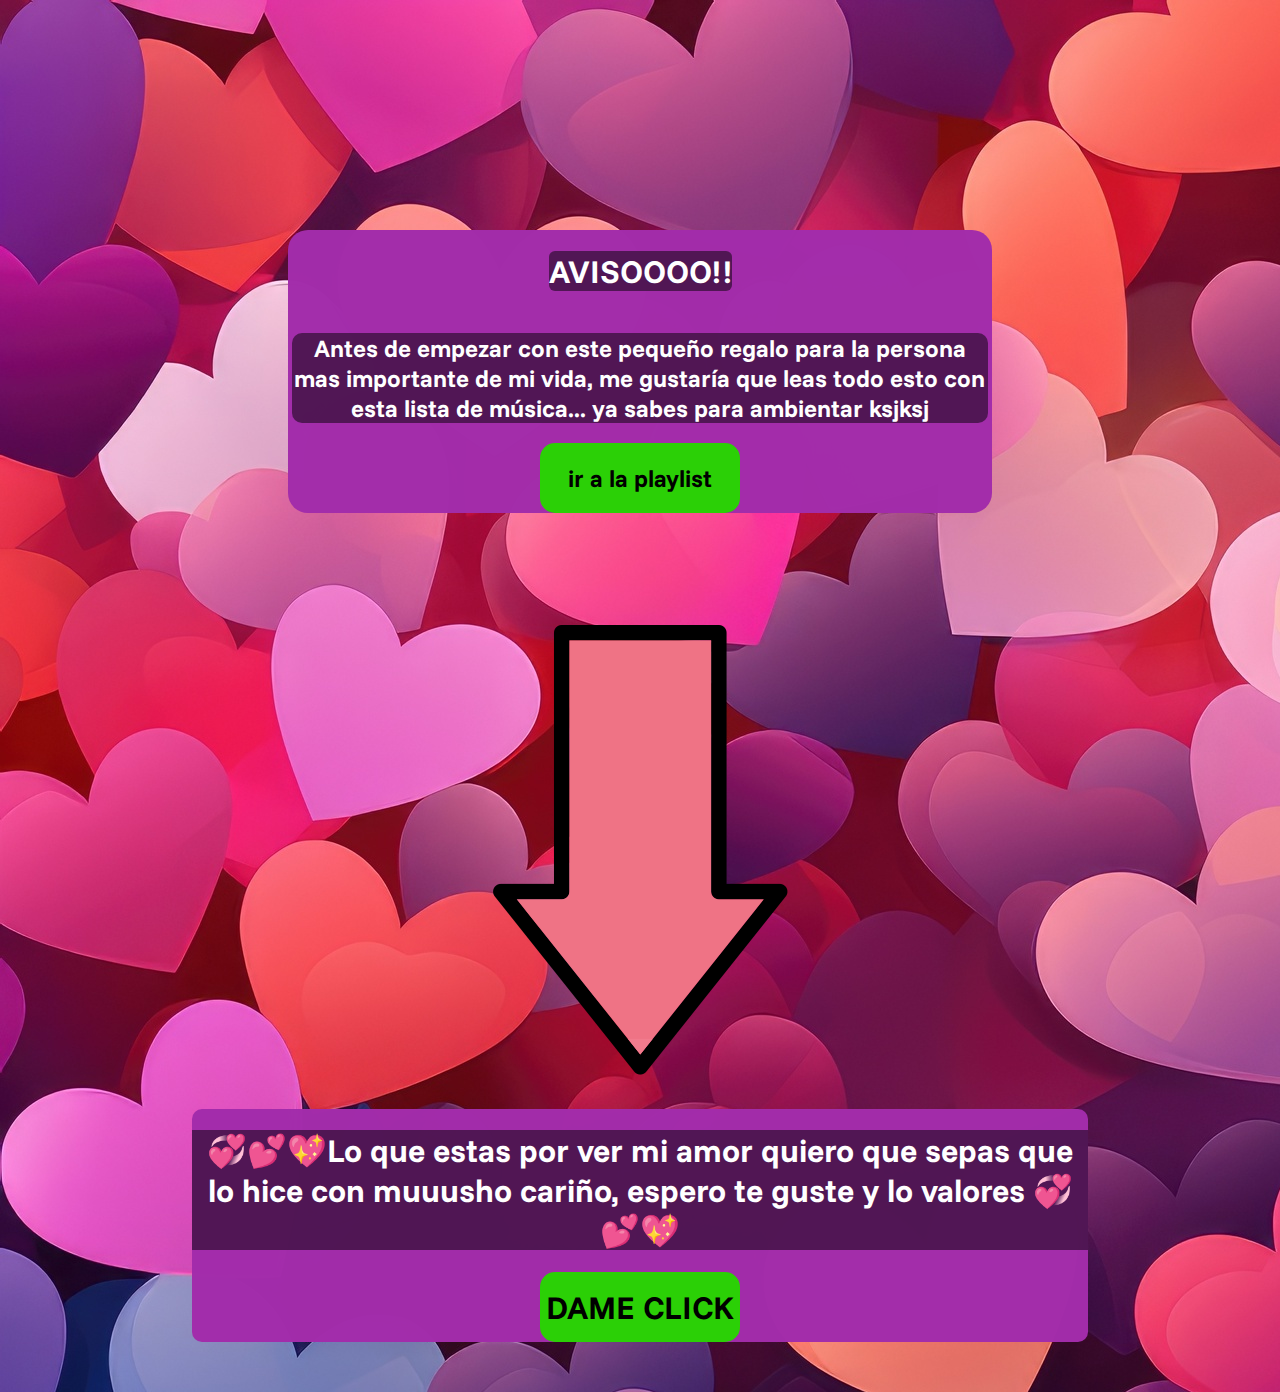
<file: index.html>
<!DOCTYPE html>
<html lang="en">
<head>
    <meta charset="UTF-8">
    <meta name="viewport" content="width=device-width, initial-scale=1.0">
    <link rel="stylesheet" href="/main/main.css">
    <link rel="preconnect" href="https://fonts.googleapis.com">
    <link rel="preconnect" href="https://fonts.gstatic.com" crossorigin>
    <link href="https://fonts.googleapis.com/css2?family=Funnel+Sans:ital,wght@0,300..800;1,300..800&display=swap" rel="stylesheet">
    <title>Aviso!</title>
</head>
<body>
    <main> <!--nota: "aviso" es el texto inicial que manda a la playlist, "acomodar" es el div que acomoda en el centro el "boton"-->
            <h1>AVISOOOO!!</h1> 
            <h2 id="aviso">Antes de empezar con este pequeño regalo para la persona mas importante de mi vida, me gustaría que leas todo esto con esta lista de música... ya sabes para ambientar ksjksj</h2>
            <div id="acomodar">
                <a href="https://music.youtube.com/playlist?list=PLSnZWepUU5HC1Wm9TqpHVjtK8HljnVJpz" class=boton target="_blank">
                    <div>
                            <h2>ir a la playlist</h2>
                    </div>
                </a> <!--este div es "boton"-->
            </div> <!--este div es "acomodar"-->
    </main>
        <section> <!--aca es donde debería de estar el boton que mandaria al usuario al contenido importante-->
            <div id="flecha"><img src="/img/flecha.png" alt="flecha"></div> <!--aca está la flecha que mira hacia abajo-->
        <div class="entrada-cont-principal"> <!--esto es la entrada al contenido principal que se quiere mostrar-->
            <h1 id="fondo-gris">💞💕💖Lo que estas por ver mi amor quiero que sepas que lo hice con muuusho cariño, espero te guste y lo valores 💞💕💖
            </h1>
            <div id="boton_de_mrd">
                <a href="/contenido/contenido1.html" class=boton>
                    <div>
                        <h1>DAME CLICK</h1>
                    </div>
                </a>
            </div>
        </div>
    </section>
</body>
</html>
</file>
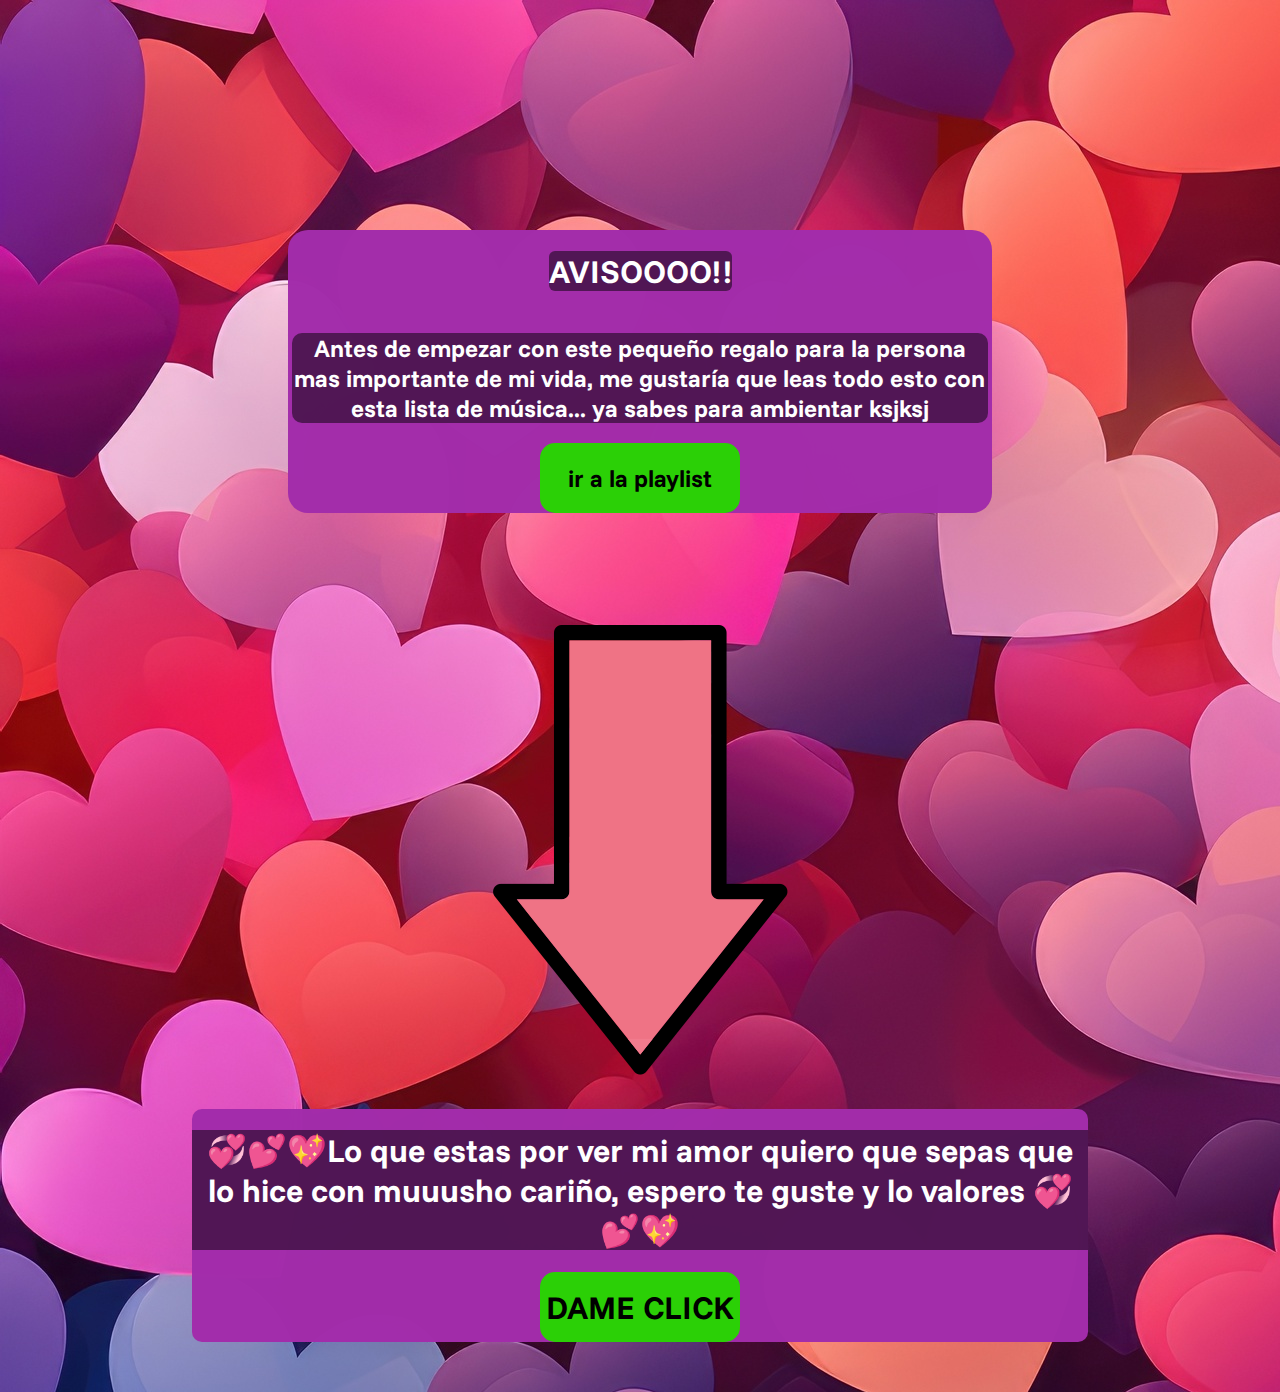
<file: main/index.html>
<!DOCTYPE html>
<html lang="en">
<head>
    <meta charset="UTF-8">
    <meta name="viewport" content="width=device-width, initial-scale=1.0">
    <link rel="stylesheet" href="main.css">
    <link rel="preconnect" href="https://fonts.googleapis.com">
    <link rel="preconnect" href="https://fonts.gstatic.com" crossorigin>
    <link href="https://fonts.googleapis.com/css2?family=Funnel+Sans:ital,wght@0,300..800;1,300..800&display=swap" rel="stylesheet">
    <title>Aviso!</title>
</head>
<body>
    <main> <!--nota: "aviso" es el texto inicial que manda a la playlist, "acomodar" es el div que acomoda en el centro el "boton"-->
            <h1>AVISOOOO!!</h1> 
            <h2 id="aviso">Antes de empezar con este pequeño regalo para la persona mas importante de mi vida, me gustaría que leas todo esto con esta lista de música... ya sabes para ambientar ksjksj</h2>
            <div id="acomodar">
                <a href="https://music.youtube.com/playlist?list=PLSnZWepUU5HC1Wm9TqpHVjtK8HljnVJpz" class=boton target="_blank">
                    <div>
                            <h2>ir a la playlist</h2>
                    </div>
                </a> <!--este div es "boton"-->
            </div> <!--este div es "acomodar"-->
    </main>
        <section> <!--aca es donde debería de estar el boton que mandaria al usuario al contenido importante-->
            <div id="flecha"><img src="/img/flecha.png" alt="flecha"></div> <!--aca está la flecha que mira hacia abajo-->
        <div class="entrada-cont-principal"> <!--esto es la entrada al contenido principal que se quiere mostrar-->
            <h1 id="fondo-gris">💞💕💖Lo que estas por ver mi amor quiero que sepas que lo hice con muuusho cariño, espero te guste y lo valores 💞💕💖
            </h1>
            <div id="boton_de_mrd">
                <a href="/contenido/contenido1.html" class=boton>
                    <div>
                        <h1>DAME CLICK</h1>
                    </div>
                </a>
            </div>
        </div>
    </section>
</body>
</html>
</file>
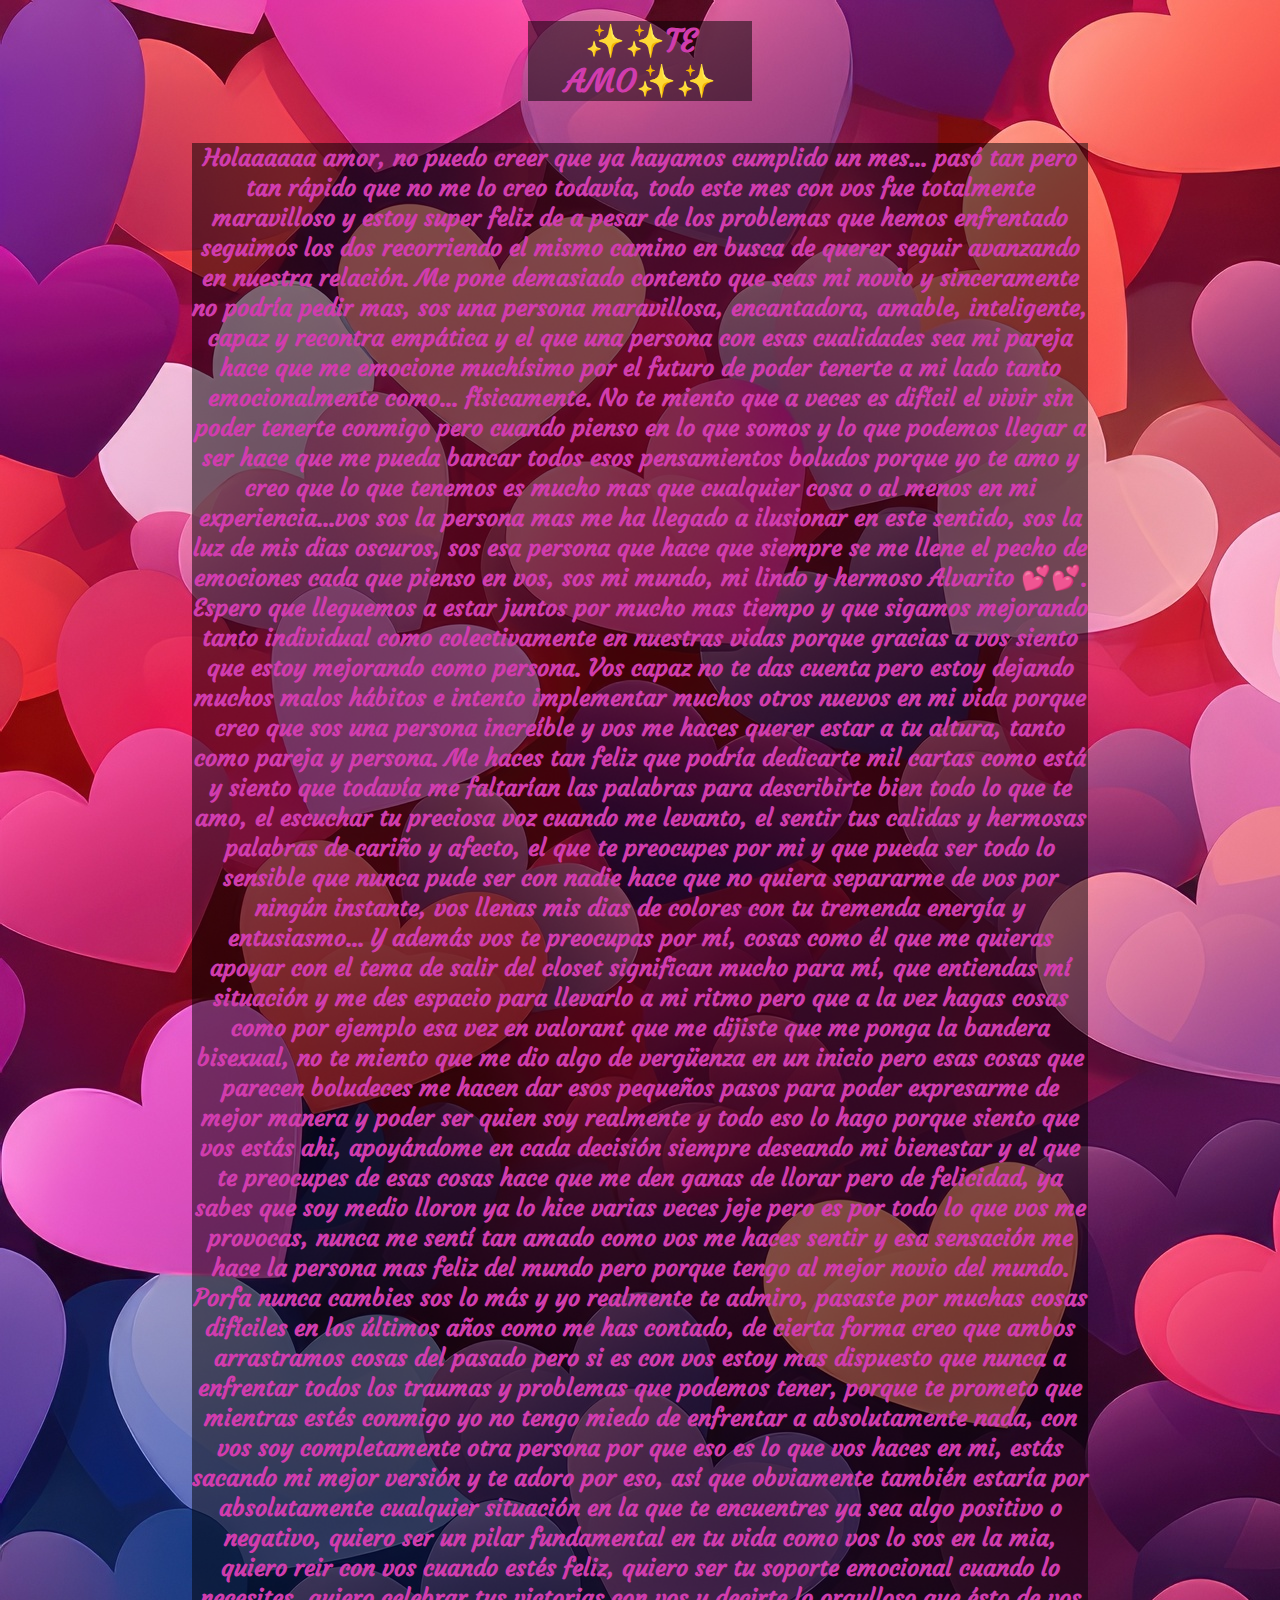
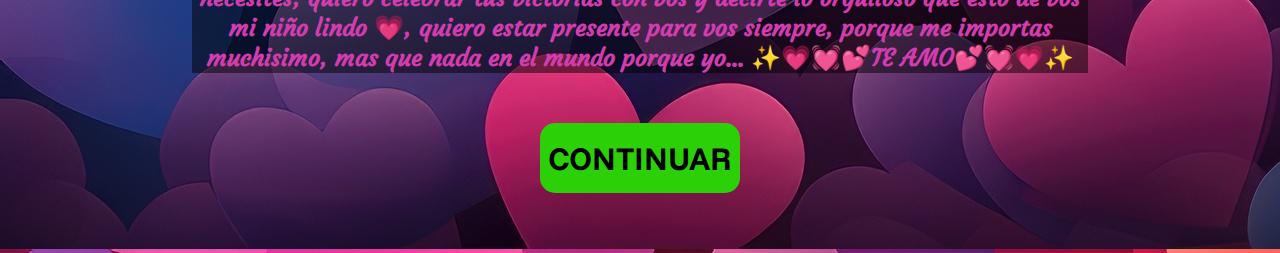
<file: contenido/contenido1.html>
<!DOCTYPE html>
<html lang="en">
<head>
    <meta charset="UTF-8">
    <meta name="viewport" content="width=device-width, initial-scale=1.0">
    <link rel="preconnect" href="https://fonts.googleapis.com">
    <link rel="preconnect" href="https://fonts.gstatic.com" crossorigin>
    <link href="https://fonts.googleapis.com/css2?family=Courgette&family=Funnel+Sans:ital,wght@0,300..800;1,300..800&     display=swap" rel="stylesheet">
    <link rel="stylesheet" href="style.css">
    <title>Te amo mi vida</title>
</head>
<body>
    <main>
        <h1 id="titulo1">✨✨TE AMO✨✨</h1>
        <h2>
            Holaaaaaa amor, no puedo creer que ya hayamos cumplido un mes... pasó tan pero tan rápido que no me lo creo todavía, todo este mes con vos fue totalmente maravilloso y estoy super feliz de a pesar de los problemas que hemos enfrentado seguimos los dos recorriendo el mismo camino en busca de querer seguir avanzando en nuestra relación. Me pone demasiado contento que seas mi novio y sinceramente no podría pedir mas, sos una persona maravillosa, encantadora, amable, inteligente, capaz y recontra empática y el que una persona con esas cualidades sea mi pareja hace que me emocione muchísimo por el futuro de poder tenerte a mi lado tanto emocionalmente como... físicamente.
No te miento que a veces es difícil el vivir sin poder tenerte conmigo pero cuando pienso en lo que somos y lo que podemos llegar a ser hace que me pueda bancar todos esos pensamientos boludos porque yo te amo y creo que lo que tenemos es mucho mas que cualquier cosa o al menos en mi experiencia...vos sos la persona mas me ha llegado a ilusionar en este sentido, sos la luz de mis dias oscuros, sos esa persona que hace que siempre se me llene el pecho de emociones cada que pienso en vos, sos mi mundo, mi lindo y hermoso Alvarito 💕💕.
Espero que lleguemos a estar juntos por mucho mas tiempo y que sigamos mejorando tanto individual como colectivamente en nuestras vidas porque gracias a vos siento que estoy mejorando como persona. Vos capaz no te das cuenta pero estoy dejando muchos malos hábitos e intento implementar muchos otros nuevos en mi vida porque creo que sos una persona increíble y vos me haces querer estar a tu altura, tanto como pareja y persona.
Me haces tan feliz que podría dedicarte mil cartas como está y siento que todavía me faltarían las palabras para describirte bien todo lo que te amo, el escuchar tu preciosa voz cuando me levanto, el sentir tus calidas y hermosas palabras de cariño y afecto, el que te preocupes por mi y que pueda ser todo lo sensible que nunca pude ser con nadie hace que no quiera separarme de vos por ningún instante, vos llenas mis dias de colores con tu tremenda energía y entusiasmo... Y además vos te preocupas por mí, cosas como él que me quieras apoyar con el tema de salir del closet significan mucho para mí, que entiendas mí situación y me des espacio para llevarlo a mi ritmo pero que a la vez hagas cosas como por ejemplo esa vez en valorant que me dijiste que me ponga la bandera bisexual, no te miento que me dio algo de vergüenza en un inicio pero esas cosas que parecen boludeces me hacen dar esos pequeños pasos para poder expresarme de mejor manera y poder ser quien soy realmente y todo eso lo hago porque siento que vos estás ahi, apoyándome en cada decisión siempre deseando mi bienestar y el que te preocupes de esas cosas hace que me den ganas de llorar pero de felicidad, ya sabes que soy medio lloron ya lo hice varias veces jeje pero es por todo lo que vos me provocas, nunca me sentí tan amado como vos me haces sentir y esa sensación me hace la persona mas feliz del mundo pero porque tengo al mejor novio del mundo. Porfa nunca cambies sos lo más y yo realmente te admiro, pasaste por muchas cosas difíciles en los últimos años como me has contado, de cierta forma creo que ambos arrastramos cosas del pasado pero si es con vos estoy mas dispuesto que nunca a enfrentar todos los traumas y problemas que podemos tener, porque te prometo que mientras estés conmigo yo no tengo miedo de enfrentar a absolutamente nada, con vos soy completamente otra persona por que eso es lo que vos haces en mi, estás sacando mi mejor versión y te adoro por eso, así que obviamente también estaría por absolutamente cualquier situación en la que te encuentres ya sea algo positivo o negativo, quiero ser un pilar fundamental en tu vida como vos lo sos en la mia, quiero reir con vos cuando estés feliz, quiero ser tu soporte emocional cuando lo necesites, quiero celebrar tus victorias con vos y decirte lo orgulloso que ésto de vos mi niño lindo 💗, quiero estar presente para vos siempre, porque me importas muchisimo, mas que nada en el mundo porque yo... ✨💗💓💕TE AMO💕💓💗✨
        </h2>
    </main>
    <a href="recuerdos.html">
        <div class="boton">
            <h1>CONTINUAR</h1>
        </div>
    </a>
</body>
</html>
</file>
<file: main/main.css>
body{
    display: flex;
    flex-direction: column;
    justify-content: center;
    padding: 0px;
    margin: 0px;
    align-items: center;
    text-align: center;
    background-image: url(/img/corazones.jpg);
}

main{
    display: flex;
    flex-direction: column;
    justify-content: center;
    margin-top: 230px;
    background-color: rgba(162, 44, 170, 0.994);
    color: rgb(255, 255, 255);
    border-radius: 20px;
    font-family: "Funnel Sans", sans-serif;
    font-optical-sizing: auto;
    width: 55%;
    text-align: center;
    align-items: center;
}

main h1{
    background-color: rgba(0, 0, 0, 0.5);
    border-radius: 6px;
}

#aviso {
    background-color: rgba(0, 0, 0, 0.5);
    width: 99%;
    border-radius: 10px;
}

.boton{
    display: flex;
    justify-content: center;
    flex-direction: column;
    align-items: center;
    text-align: center;
    background-color: rgb(43, 208, 6);
    border-radius: 15px;
    height: 70px;
    width: 200px;
}


.boton h2{
    text-align: center;
    align-items: center;
}

.boton :hover{
    background-color: aqua;
}

#acomodar{
    display: flex;
    justify-content: center;
}

a {
    color: black;         /* Cambia el color del enlace */
    text-decoration: none; /* Quita la línea subrayada */
}


#acomodar :hover{
    background-color: aqua;
}

#flecha{
    margin-top: 80px;
}

section{
    display: flex;
    justify-content: center;
    text-align: center;
    flex-direction: column;
    align-items: center;
}

.entrada-cont-principal{
    display: flex;
    justify-content: center;
    width: 70%;
    align-items: center;
    text-align: center;
    flex-direction: column;
    font-family: "Funnel Sans", sans-serif;
    background-color: rgba(162, 44, 170, 0.994);
    color: rgb(255, 255, 255);
    border-radius: 10px;
    margin-bottom: 50px;
}

#fondo-gris{
    background-color: rgba(0, 0, 0, 0.5);
}

#boton_de_mrd :hover{
    background-color: aqua;
}
</file>
<file: contenido/style.css>
body{
    display: flex;
    flex-direction: column;
    justify-content: center;
    padding: 0px;
    margin: 0px;
    align-items: center;
    text-align: center;
    background-image: url(/img/corazones.jpg);
}

main{
    display: flex;
    justify-content: center;
    flex-direction: column;
    text-align: center;
    align-items: center;
    width: 70%;
    font-family: "Courgette";
}

main h1{
    width: 25%;
    color: rgb(209, 60, 174);
}

#titulo{
    background-color: rgba(0, 0, 0, 0.5);
    margin-top: 30px;
}

#titulo1{
    background-color: rgba(0, 0, 0, 0.5)
}

main h2{
    background-color: rgba(0, 0, 0, 0.5);
    color: rgb(209, 60, 174);
}

main h3{
    color:rgb(209, 60, 174);
}

.boton{
    display: flex;
    justify-content: center;
    flex-direction: column;
    align-items: center;
    text-align: center;
    color: black;
    background-color: rgb(43, 208, 6);
    border-radius: 15px;
    height: 70px;
    width: 200px;
    margin-bottom: 30px;
}

a{
    color: black;
    text-decoration: none;
    font-family: "Funnel Sans", sans-serif;
    margin-top: 30px;
    margin-bottom: 30px;
}

a :hover{
    background-color: aqua;
}

.los_recuerdos{
    display: flex;
    justify-content: center;
    flex-direction: column;
    width: 70%;
    height: 30%;
    border: 2px solid black;
    margin-top: 60px;
}

.recuerdo{
    display: flex;
    background-color:rgba(0, 0, 0, 0.764);
    margin-top: 70px;
    margin-bottom: 70px;
    border: 2px solid black;
}

.recuerdo h3{
    margin-left: 20px;
    margin-right: 20px;
}

.recuerdo img{
    width:70%;
    height: 100%; 
}

#video-mc{
    background-color: rgba(0, 0, 0, 0.764);
    border: 2px solid black;
    margin-bottom: 70px;
    margin-top: 70px;
}

#video-mc video{
    width: 100%;
    height: 100%;
}


#caja-mi-video{
    display: flex;
    justify-content: center;
    flex-direction: column;
    align-items: center;
    margin-top: 15%;
}

#mi-video{
    border: 2px solid black;
    width: 100%;
    height: 100%;
}

@media (min-width: 1401px) and (max-width: 1677px) {
    .recuerdo h3{
        font-size: 15px;
    }
}

@media (min-width: 1351px) and (max-width: 1400px) {
    .recuerdo h3{
        font-size: 13px;
    }
}

@media (min-width: 1201px) and (max-width: 1350px) {
    .recuerdo h3{
        font-size: 12px;
    }
}

@media (min-width: 1000px) and (max-width: 1200px) {
    .recuerdo h3{
        font-size: 10px;
    }
}



@media (max-width: 999px) {
    .recuerdo{
        display: flex;
        justify-content: center;
        flex-direction: column;
        align-items: center;
        background-color:rgba(0, 0, 0, 0.764);
        margin-top: 70px;
        margin-bottom: 70px;
        border: 2px solid black;
    }

    .recuerdo img{
        width: 100%;
    }
}
</file>
